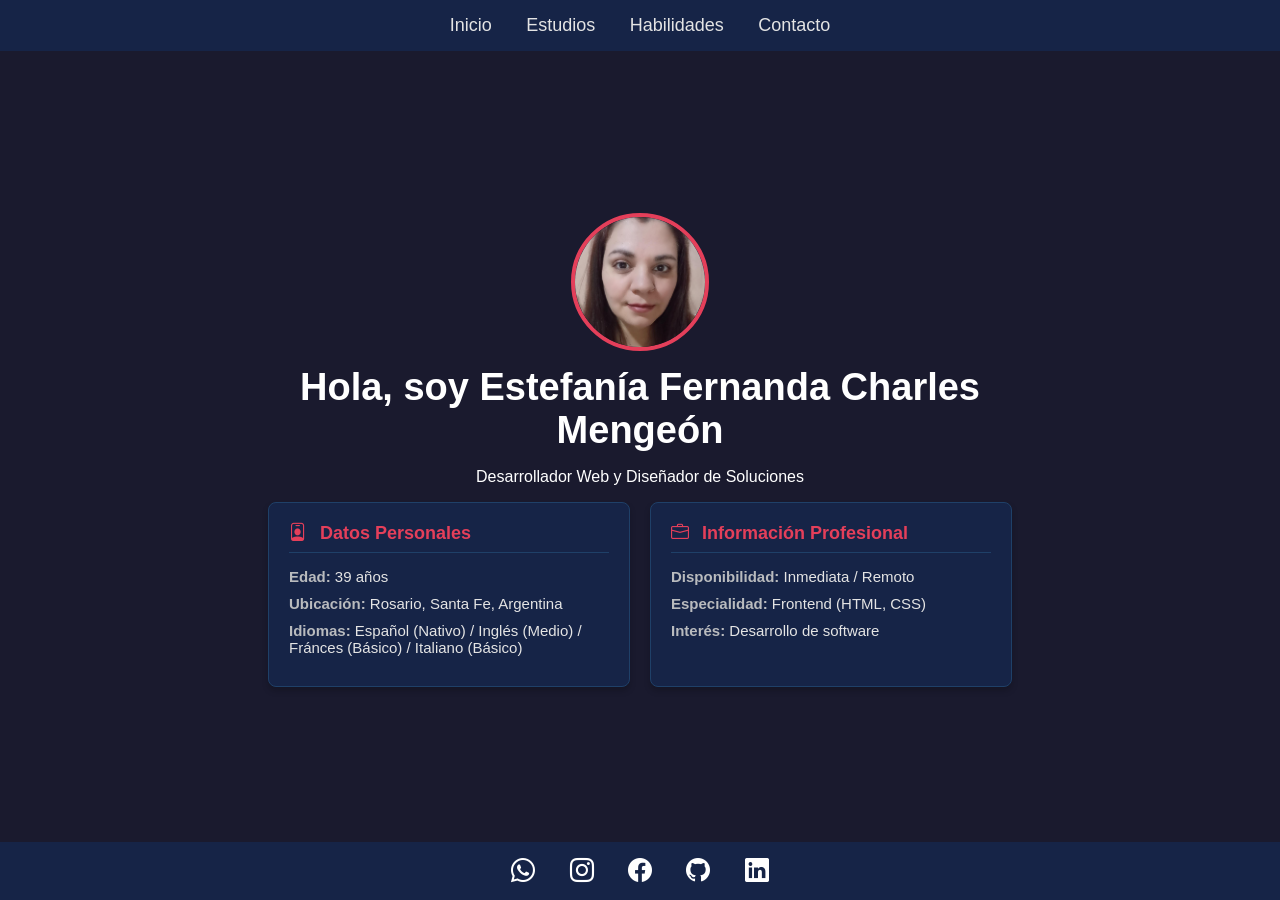
<file: index.html>
<!DOCTYPE html>
<html lang="es">
<head>
    <meta charset="UTF-8">
    <meta name="viewport" content="width=device-width, initial-scale=1.0">
    <title>Mi Portfolio Profesional</title>
    <link rel="stylesheet" href="https://cdn.jsdelivr.net/npm/bootstrap-icons@1.11.3/font/bootstrap-icons.min.css">
    <link rel="shortcut icon" href="../trabajo-practico/imagenes/icono/fefisfe.png">
    <link rel="stylesheet" href="style.css">
</head>
<body>

    <nav class="navbar">
        <a href="index.html" class="#!">Inicio</a>
        <a href="./pages/estudios.html">Estudios</a>
        <a href="./pages/habilidades.html">Habilidades</a>
        <a href="./pages/contacto.html">Contacto</a>
    </nav>

    <header class="hero">
        <!-- Contenedor -->
        <div class="foto-perfil-contenedor">
            <img src="./imagenes/foto-portfolio.jpeg" alt="foto de Portfolio" class="foto-perfil">
        </div>
        <h1>Hola, soy Estefanía Fernanda Charles Mengeón</h1>
        <p>Desarrollador Web y Diseñador de Soluciones</p>

        <!-- contenedor de datos personales -->
        <div class="contenedor-info">
            <div class="recuadro-datos">
                <h3><i class="bi bi-person-badge"></i> Datos Personales</h3>
                <p><strong>Edad:</strong> 39 años</p>
                <p><strong>Ubicación:</strong> Rosario, Santa Fe, Argentina</p>
                <p><strong>Idiomas:</strong> Español (Nativo) / Inglés (Medio) / Fránces (Básico) / Italiano (Básico)</p>
            </div>
            
            <div class="recuadro-datos">
                <h3><i class="bi bi-briefcase"></i> Información Profesional</h3>
                <p><strong>Disponibilidad:</strong> Inmediata / Remoto</p>
                <p><strong>Especialidad:</strong> Frontend (HTML, CSS)</p>
                <p><strong>Interés:</strong> Desarrollo de software</p>
            </div>
        </div>
    </header>

    <!-- footer -->
    
    <footer class="redes-sociales">
        <a href=https://wa.me/543412425832?text=Hola/ target="_blank" class="icono-red whatsapp"><i class="bi bi-whatsapp"></i></a>
        <a href="https://www.instagram.com/fefitasfe/" target="_blank" class="icono-red instagram"><i class="bi bi-instagram"></i></a>
        <a href="https://www.facebook.com/fefis.fe/" target="_blank" class="icono-red facebook"><i class="bi bi-facebook"></i></a>
        <a href="https://github.com/fefisfe" target="_blank" class="icono-red github"><i class="bi bi-github"></i></a>
        <a href="https://www.linkedin.com/in/estefan%C3%ADa-charles-menge%C3%B3n-/ target="_blank" class="icono-red linkedin"><i class="bi bi-linkedin"></i></a>
    </footer>


</body>
</html>
</file>
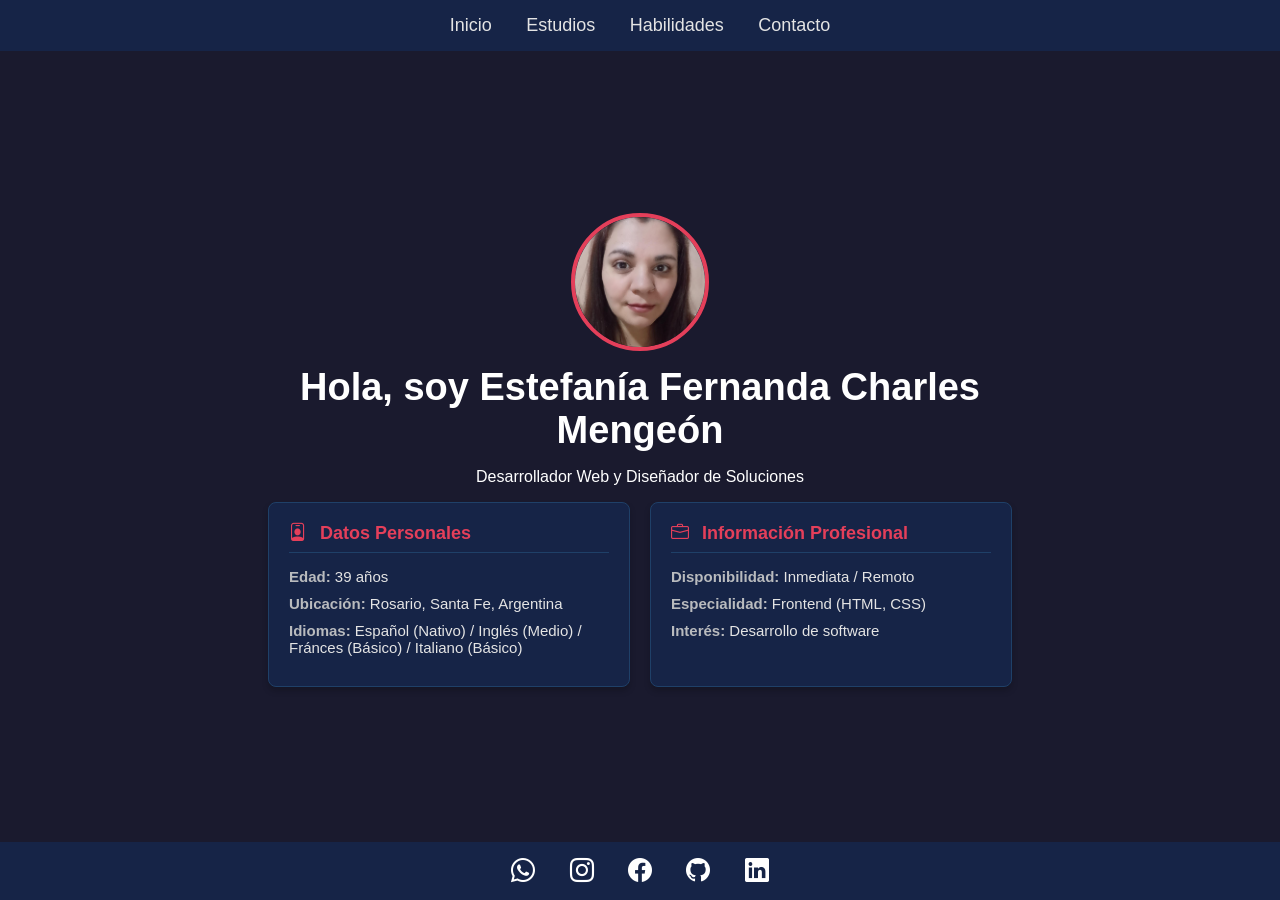
<file: trabajo-practico/index.html>
<!DOCTYPE html>
<html lang="es">
<head>
    <meta charset="UTF-8">
    <meta name="viewport" content="width=device-width, initial-scale=1.0">
    <title>Mi Portfolio Profesional</title>
    <link rel="stylesheet" href="https://cdn.jsdelivr.net/npm/bootstrap-icons@1.11.3/font/bootstrap-icons.min.css">
    <link rel="shortcut icon" href="../trabajo-practico/imagenes/icono/fefisfe.png">
    <link rel="stylesheet" href="style.css">
</head>
<body>

    <nav class="navbar">
        <a href="index.html" class="#!">Inicio</a>
        <a href="./pages/estudios.html">Estudios</a>
        <a href="./pages/habilidades.html">Habilidades</a>
        <a href="./pages/contacto.html">Contacto</a>
    </nav>

    <header class="hero">
        <!-- Contenedor -->
        <div class="foto-perfil-contenedor">
            <img src="../trabajo-practico/imagenes/foto-portfolio.jpeg" alt="foto de Portfolio" class="foto-perfil">
        </div>
        <h1>Hola, soy Estefanía Fernanda Charles Mengeón</h1>
        <p>Desarrollador Web y Diseñador de Soluciones</p>

        <!-- contenedor de datos personales -->
        <div class="contenedor-info">
            <div class="recuadro-datos">
                <h3><i class="bi bi-person-badge"></i> Datos Personales</h3>
                <p><strong>Edad:</strong> 39 años</p>
                <p><strong>Ubicación:</strong> Rosario, Santa Fe, Argentina</p>
                <p><strong>Idiomas:</strong> Español (Nativo) / Inglés (Medio) / Fránces (Básico) / Italiano (Básico)</p>
            </div>
            
            <div class="recuadro-datos">
                <h3><i class="bi bi-briefcase"></i> Información Profesional</h3>
                <p><strong>Disponibilidad:</strong> Inmediata / Remoto</p>
                <p><strong>Especialidad:</strong> Frontend (HTML, CSS)</p>
                <p><strong>Interés:</strong> Desarrollo de software</p>
            </div>
        </div>
    </header>

    <!-- footer -->
    
    <footer class="redes-sociales">
        <a href=https://wa.me/543412425832?text=Hola/ target="_blank" class="icono-red whatsapp"><i class="bi bi-whatsapp"></i></a>
        <a href="https://www.instagram.com/fefitasfe/" target="_blank" class="icono-red instagram"><i class="bi bi-instagram"></i></a>
        <a href="https://www.facebook.com/fefis.fe/" target="_blank" class="icono-red facebook"><i class="bi bi-facebook"></i></a>
        <a href="https://github.com/fefisfe" target="_blank" class="icono-red github"><i class="bi bi-github"></i></a>
        <a href="https://www.linkedin.com/in/estefan%C3%ADa-charles-menge%C3%B3n-/ target="_blank" class="icono-red linkedin"><i class="bi bi-linkedin"></i></a>
    </footer>


</body>
</html>
</file>
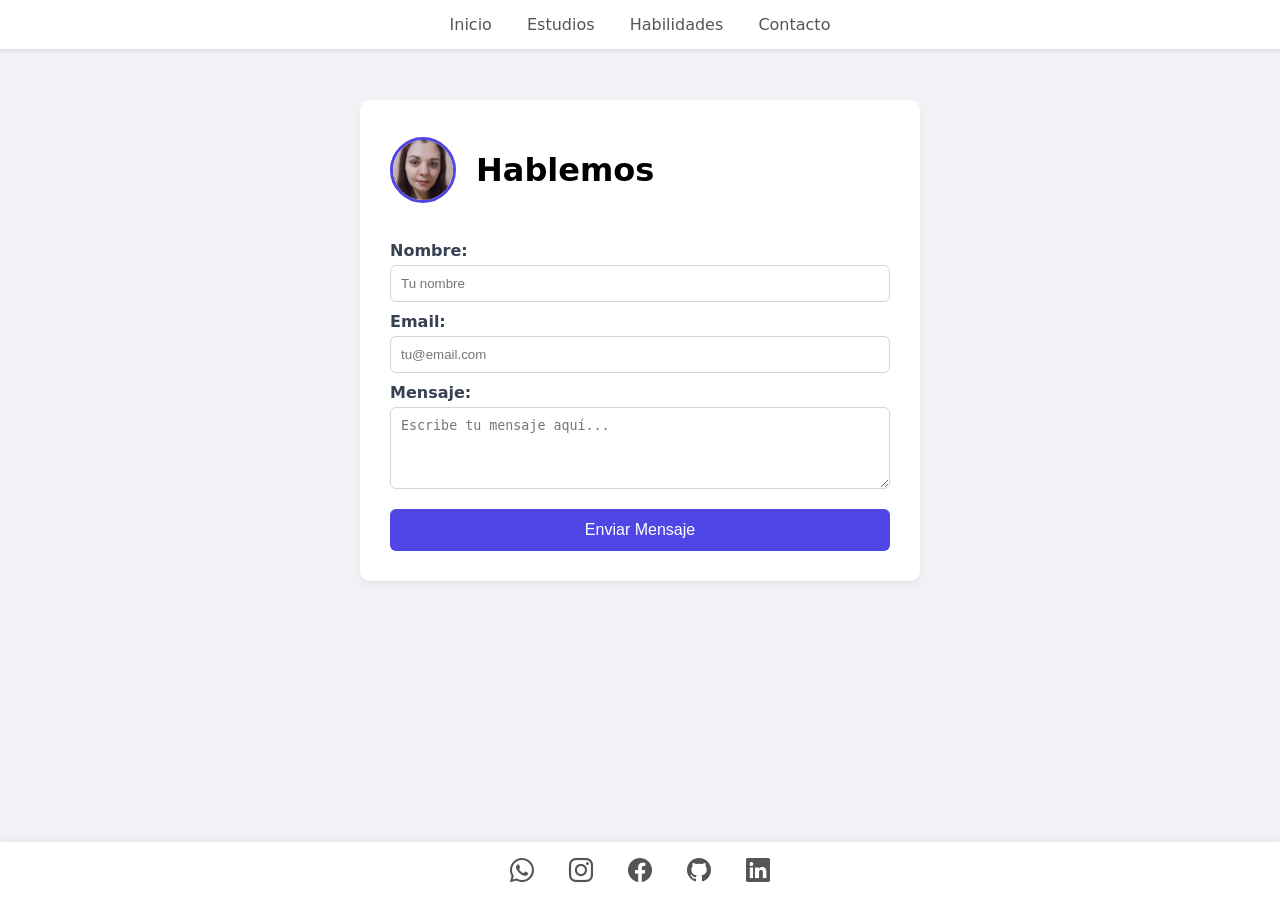
<file: pages/contacto.html>
<!DOCTYPE html>
<html lang="es">
<head>
    <meta charset="UTF-8">
    <meta name="viewport" content="width=device-width, initial-scale=1.0">
    <title>Contacto</title>
    <link rel="stylesheet" href="https://cdn.jsdelivr.net/npm/bootstrap-icons@1.11.3/font/bootstrap-icons.min.css">
    <link rel="stylesheet" href="../css/style-contacto.css">
</head>
<body>

    <nav class="navbar">
        <a href="../index.html">Inicio</a>
        <a href="./estudios.html">Estudios</a>
        <a href="./habilidades.html">Habilidades</a>
        <a href="./habilidades.html" class="#!">Contacto</a>
    </nav>

    <main class="form-contenedor">
        <!-- Encabezado  -->
        <div class="encabezado-perfil">
            <img src="../imagenes/foto-portfolio.jpeg" alt="Foto" class="foto-miniatura">
            <h1>Hablemos</h1>
        </div>
        <form>
            <label>Nombre:</label>
            <input type="text" placeholder="Tu nombre" required>

            <label>Email:</label>
            <input type="email" placeholder="tu@email.com" required>

            <label>Mensaje:</label>
            <textarea rows="4" placeholder="Escribe tu mensaje aquí..." required></textarea>

            <button type="submit">Enviar Mensaje</button>
        </form>
    </main>

        <!-- footer -->
    <footer class="redes-sociales">
        <a href=https://wa.me/543412425832?text=Hola/ target="_blank" class="icono-red whatsapp"><i class="bi bi-whatsapp"></i></a>
        <a href="https://www.instagram.com/fefitasfe/" target="_blank" class="icono-red instagram"><i class="bi bi-instagram"></i></a>
        <a href="https://www.facebook.com/fefis.fe/" target="_blank" class="icono-red facebook"><i class="bi bi-facebook"></i></a>
        <a href="https://github.com/fefisfe" target="_blank" class="icono-red github"><i class="bi bi-github"></i></a>
        <a href="https://www.linkedin.com/in/estefan%C3%ADa-charles-menge%C3%B3n-/ target="_blank" class="icono-red linkedin"><i class="bi bi-linkedin"></i></a>
    </footer>



</body>
</html>
</file>
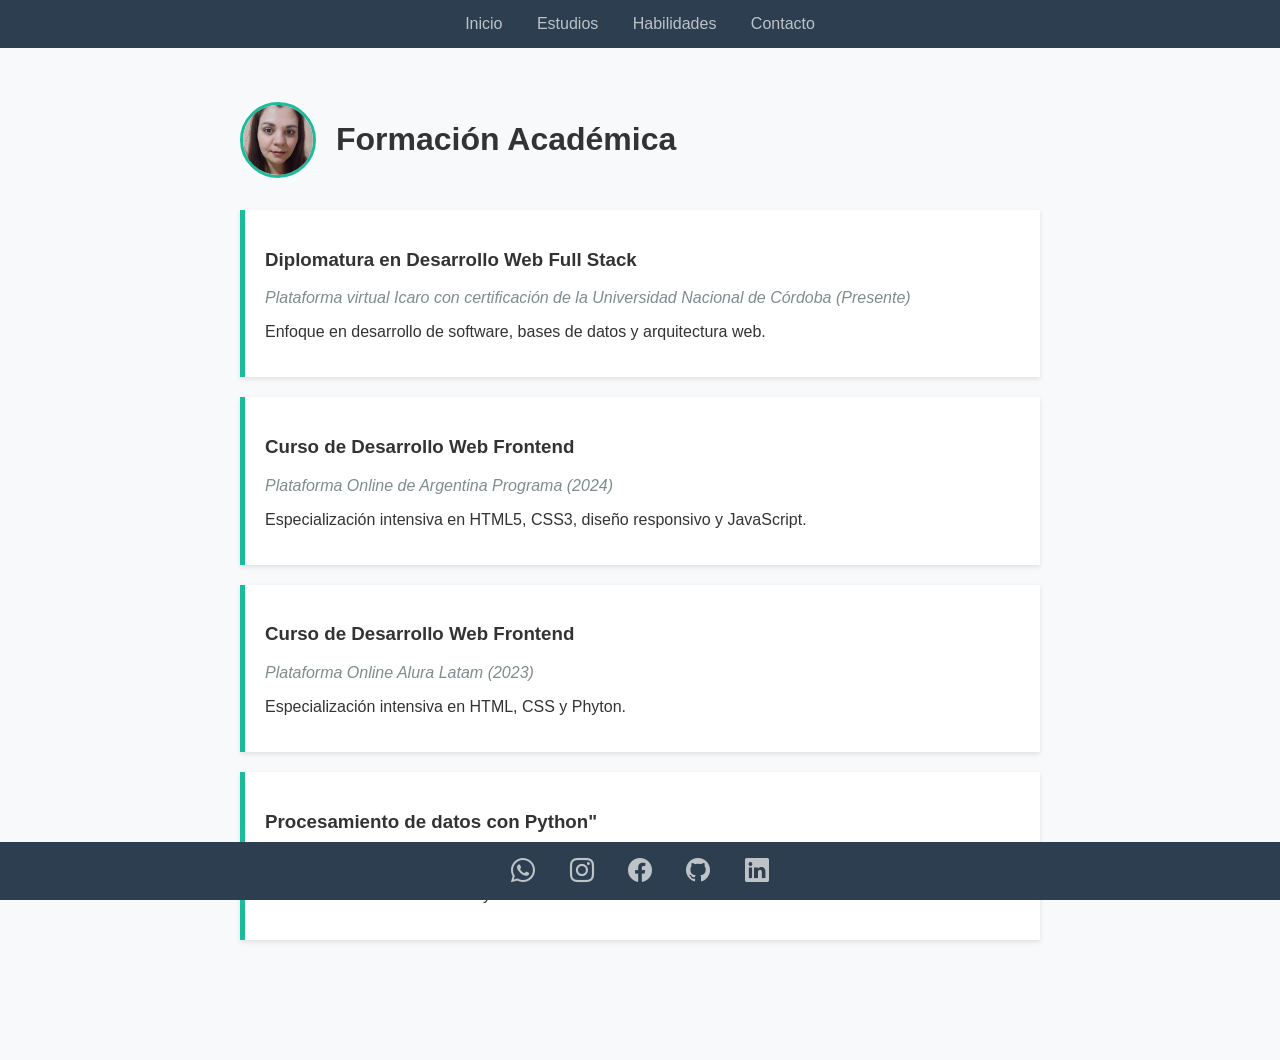
<file: pages/estudios.html>
<!DOCTYPE html>
<html lang="es">
<head>
    <meta charset="UTF-8">
    <meta name="viewport" content="width=device-width, initial-scale=1.0">
    <title>Mis Estudios</title>
    <link rel="stylesheet" href="https://cdn.jsdelivr.net/npm/bootstrap-icons@1.11.3/font/bootstrap-icons.min.css">
    <link rel="stylesheet" href="../css/style-estudios.css">
</head>
<body>

    <nav class="navbar">
        <a href="../index.html">Inicio</a>
        <a href="./estudios.html" class="#!">Estudios</a>
        <a href="./habilidades.html">Habilidades</a>
        <a href="./contacto.html">Contacto</a>
    </nav>

    <main class="contenedor">
        <!-- Encabezado  -->
        <div class="encabezado-perfil">
            <img src="../imagenes/foto-portfolio.jpeg" alt="Foto" class="foto-miniatura">
            <h1>Formación Académica</h1>
        </div>
        
        <div class="tarjeta">
            <h3>Diplomatura en Desarrollo Web Full Stack </h3>
            <p class="institucion">Plataforma virtual Icaro con certificación de la Universidad Nacional de Córdoba (Presente)</p>
            <p>Enfoque en desarrollo de software, bases de datos y arquitectura web.</p>
        </div>

        <div class="tarjeta">
            <h3>Curso de Desarrollo Web Frontend</h3>
            <p class="institucion">Plataforma Online de Argentina Programa (2024)</p>
            <p>Especialización intensiva en HTML5, CSS3, diseño responsivo y JavaScript.</p>
        </div>

        <div class="tarjeta">
            <h3>Curso de Desarrollo Web Frontend</h3>
            <p class="institucion">Plataforma Online Alura Latam (2023)</p>
            <p>Especialización intensiva en HTML, CSS y Phyton.</p>
        </div>

        <div class="tarjeta">
            <h3>Procesamiento de datos con Python" </h3>
            <p class="institucion"> Plataforma Online Ticmas Academy (2023)</p>
            <p>Procesamiento de datos con Python.</p>
        </div>
    </main>

    <!--footer -->
    <footer class="redes-sociales">
        <a href=https://wa.me/543412425832?text=Hola/ target="_blank" class="icono-red whatsapp"><i class="bi bi-whatsapp"></i></a>
        <a href="https://www.instagram.com/fefitasfe/" target="_blank" class="icono-red instagram"><i class="bi bi-instagram"></i></a>
        <a href="https://www.facebook.com/fefis.fe/" target="_blank" class="icono-red facebook"><i class="bi bi-facebook"></i></a>
        <a href="https://github.com/fefisfe" target="_blank" class="icono-red github"><i class="bi bi-github"></i></a>
        <a href="https://www.linkedin.com/in/estefan%C3%ADa-charles-menge%C3%B3n-/ target="_blank" class="icono-red linkedin"><i class="bi bi-linkedin"></i></a>
    </footer>

</body>
</html>
</file>
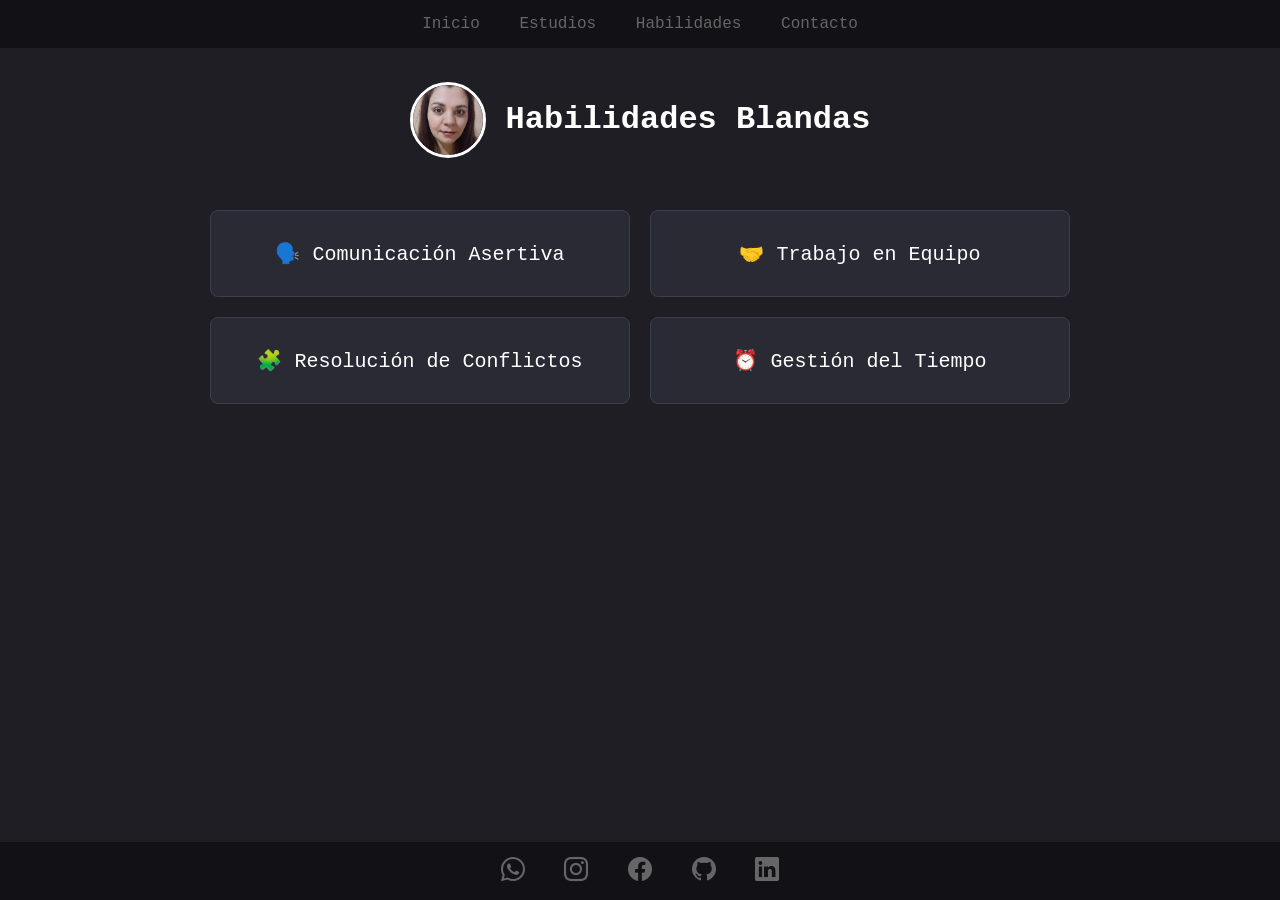
<file: pages/habilidades.html>
<!DOCTYPE html>
<html lang="es">
<head>
    <meta charset="UTF-8">
    <meta name="viewport" content="width=device-width, initial-scale=1.0">
    <title>Mis Habilidades</title>
    <link rel="stylesheet" href="https://cdn.jsdelivr.net/npm/bootstrap-icons@1.11.3/font/bootstrap-icons.min.css">
    <link rel="stylesheet" href="../css/style-habilidades.css">
</head>
<body>

    <nav class="navbar">
        <a href="../index.html">Inicio</a>
        <a href="../pages/estudios.html">Estudios</a>
        <a href="../pages/habilidades.html" class="#!">Habilidades</a>
        <a href="../pages/contacto.html">Contacto</a>
    </nav>

    <main class="contenedor">
        <!-- Encabezado  -->
        <div class="encabezado-perfil">
            <img src="../imagenes/foto-portfolio.jpeg" alt="Foto" class="foto-miniatura">
            <h1>Habilidades Blandas</h1>
        </div>
        
        <div class="grid-habilidades">
            <div class="skill-box">🗣️ Comunicación Asertiva</div>
            <div class="skill-box">🤝 Trabajo en Equipo</div>
            <div class="skill-box">🧩 Resolución de Conflictos</div>
            <div class="skill-box">⏰ Gestión del Tiempo</div>
        </div>
    </main>

        <!-- footer -->
    <footer class="redes-sociales">
        <a href=https://wa.me/543412425832?text=Hola/ target="_blank" class="icono-red whatsapp"><i class="bi bi-whatsapp"></i></a>
        <a href="https://www.instagram.com/fefitasfe/" target="_blank" class="icono-red instagram"><i class="bi bi-instagram"></i></a>
        <a href="https://www.facebook.com/fefis.fe/" target="_blank" class="icono-red facebook"><i class="bi bi-facebook"></i></a>
        <a href="https://github.com/fefisfe" target="_blank" class="icono-red github"><i class="bi bi-github"></i></a>
        <a href="https://www.linkedin.com/in/estefan%C3%ADa-charles-menge%C3%B3n-/ target="_blank" class="icono-red linkedin"><i class="bi bi-linkedin"></i></a>
    </footer>

</body>
</html>
</file>
<file: style.css>
body {
    font-family: 'Segoe UI', Tahoma, Geneva, Verdana, sans-serif;
    margin: 0;
    background-color: #1a1a2e;
    color: #fff;
    display: flex;
    flex-direction: column;
    align-items: center;
    justify-content: center;
    min-height: 100vh;
    padding-top: 80px;
    padding-bottom: 80px;
    box-sizing: border-box;
}

.navbar {
    position: fixed;
    top: 0;
    width: 100%;
    background-color: #162447;
    padding: 15px 0;
    text-align: center;
    z-index: 1000;
}

.navbar a {
    color: #e4e4e4;
    text-decoration: none;
    margin: 0 15px;
    font-size: 18px;
}

.navbar a.active, .navbar a:hover {
    color: #e43f5a;
    font-weight: bold;
}

.hero {
    text-align: center;
    max-width: 800px;
    width: 100%;
    padding: 0 20px;
    box-sizing: border-box;
}

.foto-perfil-contenedor {
    width: 130px;
    height: 130px;
    margin: 0 auto 15px auto;
    border-radius: 50%;
    overflow: hidden;
    border: 4px solid #e43f5a;
}

.foto-perfil {
    width: 100%;
    height: 100%;
    object-fit: cover;
}

.hero h1 {
    font-size: 38px;
    margin: 0 0 5px 0;
}

.subtitulo {
    font-size: 18px;
    color: #b9bbbe;
    margin: 0 0 25px 0;
}

/* Estilos de la nueva sección de recuadros */
.contenedor-info {
    display: flex;
    gap: 20px;
    justify-content: center;
    margin-top: 10px;
}

.recuadro-datos {
    background-color: #162447;
    border: 1px solid #1f4068;
    border-radius: 8px;
    padding: 20px;
    flex: 1;
    max-width: 320px;
    text-align: left;
    box-shadow: 0 4px 6px rgba(0,0,0,0.2);
}

.recuadro-datos h3 {
    color: #e43f5a;
    margin-top: 0;
    margin-bottom: 15px;
    font-size: 18px;
    border-bottom: 1px solid #1f4068;
    padding-bottom: 8px;
}

.recuadro-datos h3 i {
    margin-right: 8px;
}

.recuadro-datos p {
    margin: 10px 0;
    font-size: 15px;
    color: #e4e4e4;
}

.recuadro-datos strong {
    color: #b9bbbe;
}

/* Redes sociales */
.redes-sociales {
    position: fixed;
    bottom: 0;
    width: 100%;
    background-color: #162447;
    padding: 15px 0;
    text-align: center;
}

.icono-red {
    color: #fff;
    font-size: 24px;
    margin: 0 15px;
    text-decoration: none;
    transition: transform 0.2s, color 0.2s;
    display: inline-block;
}

.icono-red:hover {
    transform: scale(1.2);
}

.whatsapp:hover { color: #25D366; }
.instagram:hover { color: #E1306C; }
.facebook:hover { color: #1877F2; }
.github:hover { color: #ffff; }
.linkedin:hover { color: #0077B5; }
</file>
<file: trabajo-practico/style.css>
body {
    font-family: 'Segoe UI', Tahoma, Geneva, Verdana, sans-serif;
    margin: 0;
    background-color: #1a1a2e;
    color: #fff;
    display: flex;
    flex-direction: column;
    align-items: center;
    justify-content: center;
    min-height: 100vh;
    padding-top: 80px;
    padding-bottom: 80px;
    box-sizing: border-box;
}

.navbar {
    position: fixed;
    top: 0;
    width: 100%;
    background-color: #162447;
    padding: 15px 0;
    text-align: center;
    z-index: 1000;
}

.navbar a {
    color: #e4e4e4;
    text-decoration: none;
    margin: 0 15px;
    font-size: 18px;
}

.navbar a.active, .navbar a:hover {
    color: #e43f5a;
    font-weight: bold;
}

.hero {
    text-align: center;
    max-width: 800px;
    width: 100%;
    padding: 0 20px;
    box-sizing: border-box;
}

.foto-perfil-contenedor {
    width: 130px;
    height: 130px;
    margin: 0 auto 15px auto;
    border-radius: 50%;
    overflow: hidden;
    border: 4px solid #e43f5a;
}

.foto-perfil {
    width: 100%;
    height: 100%;
    object-fit: cover;
}

.hero h1 {
    font-size: 38px;
    margin: 0 0 5px 0;
}

.subtitulo {
    font-size: 18px;
    color: #b9bbbe;
    margin: 0 0 25px 0;
}

/* Estilos de la nueva sección de recuadros */
.contenedor-info {
    display: flex;
    gap: 20px;
    justify-content: center;
    margin-top: 10px;
}

.recuadro-datos {
    background-color: #162447;
    border: 1px solid #1f4068;
    border-radius: 8px;
    padding: 20px;
    flex: 1;
    max-width: 320px;
    text-align: left;
    box-shadow: 0 4px 6px rgba(0,0,0,0.2);
}

.recuadro-datos h3 {
    color: #e43f5a;
    margin-top: 0;
    margin-bottom: 15px;
    font-size: 18px;
    border-bottom: 1px solid #1f4068;
    padding-bottom: 8px;
}

.recuadro-datos h3 i {
    margin-right: 8px;
}

.recuadro-datos p {
    margin: 10px 0;
    font-size: 15px;
    color: #e4e4e4;
}

.recuadro-datos strong {
    color: #b9bbbe;
}

/* Redes sociales */
.redes-sociales {
    position: fixed;
    bottom: 0;
    width: 100%;
    background-color: #162447;
    padding: 15px 0;
    text-align: center;
}

.icono-red {
    color: #fff;
    font-size: 24px;
    margin: 0 15px;
    text-decoration: none;
    transition: transform 0.2s, color 0.2s;
    display: inline-block;
}

.icono-red:hover {
    transform: scale(1.2);
}

.whatsapp:hover { color: #25D366; }
.instagram:hover { color: #E1306C; }
.facebook:hover { color: #1877F2; }
.github:hover { color: #ffff; }
.linkedin:hover { color: #0077B5; }
</file>
<file: css/style-contacto.css>
body {
    font-family: system-ui, sans-serif;
    margin: 0;
    background-color: #f0f2f5;
    padding-top: 80px;
    padding-bottom: 80px;
}

.navbar {
    position: fixed;
    top: 0;
    width: 100%;
    background-color: #fff;
    box-shadow: 0 2px 4px rgba(0,0,0,0.1);
    padding: 15px 0;
    text-align: center;
    z-index: 1000;
}

.navbar a {
    color: #555;
    text-decoration: none;
    margin: 0 15px;
}

.navbar a.active, .navbar a:hover {
    color: #4f46e5;
    font-weight: bold;
}

.form-contenedor {
    max-width: 500px;
    margin: 20px auto;
    background: white;
    padding: 30px;
    border-radius: 10px;
    box-shadow: 0 4px 6px rgba(0,0,0,0.05);
}

.encabezado-perfil {
    display: flex;
    align-items: center;
    gap: 20px;
    margin-bottom: 20px;
}

.foto-miniatura {
    width: 60px;
    height: 60px;
    border-radius: 50%;
    object-fit: cover;
    border: 3px solid #4f46e5;
}

form {
    display: flex;
    flex-direction: column;
}

label {
    margin-top: 10px;
    font-weight: bold;
    color: #374151;
}

input, textarea {
    padding: 10px;
    margin-top: 5px;
    border: 1px solid #d1d5db;
    border-radius: 6px;
}

button {
    margin-top: 20px;
    background-color: #4f46e5;
    color: white;
    border: none;
    padding: 12px;
    border-radius: 6px;
    cursor: pointer;
    font-size: 16px;
}

button:hover {
    background-color: #4338ca;
}

/* Redes sociales */
.redes-sociales {
    position: fixed;
    bottom: 0;
    width: 100%;
    background-color: #fff;
    box-shadow: 0 -2px 4px rgba(0,0,0,0.05);
    padding: 15px 0;
    text-align: center;
}

.icono-red {
    color: #555;
    font-size: 24px;
    margin: 0 15px;
    text-decoration: none;
    transition: transform 0.2s, color 0.2s;
    display: inline-block;
}

.icono-red:hover {
    transform: scale(1.2);
}

.whatsapp:hover { color: #25D366; }
.instagram:hover { color: #E1306C; }
.facebook:hover { color: #1877F2; }
.github:hover { color: #24292e; }
.linkedin:hover { color: #0077B5; }
</file>
<file: css/style-estudios.css>
body {
    font-family: Arial, sans-serif;
    margin: 0;
    background-color: #f7f9fa;
    color: #333;
    padding-top: 80px;
    padding-bottom: 80px;
}

.navbar {
    position: fixed;
    top: 0;
    width: 100%;
    background-color: #2c3e50;
    padding: 15px 0;
    text-align: center;
    z-index: 1000;
}

.navbar a {
    color: #bdc3c7;
    text-decoration: none;
    margin: 0 15px;
}

.navbar a.active, .navbar a:hover {
    color: #1abc9c;
}

.contenedor {
    max-width: 800px;
    margin: 0 auto;
    padding: 20px;
}

.encabezado-perfil {
    display: flex;
    align-items: center;
    gap: 20px;
    margin-bottom: 30px;
}

.foto-miniatura {
    width: 70px;
    height: 70px;
    border-radius: 50%;
    object-fit: cover;
    border: 3px solid #1abc9c;
}

.tarjeta {
    background: white;
    padding: 20px;
    margin-bottom: 20px;
    border-left: 5px solid #1abc9c;
    box-shadow: 0 2px 5px rgba(0,0,0,0.1);
}

.institucion {
    color: #7f8c8d;
    font-style: italic;
}

/* Redes sociales */
.redes-sociales {
    position: fixed;
    bottom: 0;
    width: 100%;
    background-color: #2c3e50;
    padding: 15px 0;
    text-align: center;
}

.icono-red {
    color: #bdc3c7;
    font-size: 24px;
    margin: 0 15px;
    text-decoration: none;
    transition: transform 0.2s, color 0.2s;
    display: inline-block;
}

.icono-red:hover {
    transform: scale(1.2);
}

.whatsapp:hover { color: #25D366; }
.instagram:hover { color: #E1306C; }
.facebook:hover { color: #1877F2; }
.github:hover { color: #333; }
.linkedin:hover { color: #0077B5; }
</file>
<file: css/style-habilidades.css>
body {
    font-family: 'Courier New', Courier, monospace;
    margin: 0;
    background-color: #1e1e24;
    color: #fff;
    padding-top: 80px;
    padding-bottom: 80px;
}

.navbar {
    position: fixed;
    top: 0;
    width: 100%;
    background-color: #111116;
    padding: 15px 0;
    text-align: center;
    z-index: 1000;
}

.navbar a {
    color: #666;
    text-decoration: none;
    margin: 0 15px;
}

.navbar a.active, .navbar a:hover {
    color: #fff;
}

.contenedor {
    max-width: 900px;
    margin: 0 auto;
}

.encabezado-perfil {
    display: flex;
    align-items: center;
    justify-content: center;
    gap: 20px;
    margin-bottom: 30px;
}

.foto-miniatura {
    width: 70px;
    height: 70px;
    border-radius: 50%;
    object-fit: cover;
    border: 3px solid #fff;
}

.grid-habilidades {
    display: grid;
    grid-template-columns: repeat(2, 1fr);
    gap: 20px;
    padding: 20px;
}

.skill-box {
    background-color: #2a2a35;
    padding: 30px;
    font-size: 20px;
    border-radius: 8px;
    border: 1px solid #3e3e50;
    text-align: center;
}

/* Redes sociales */
.redes-sociales {
    position: fixed;
    bottom: 0;
    width: 100%;
    background-color: #111116;
    padding: 15px 0;
    text-align: center;
}

.icono-red {
    color: #666;
    font-size: 24px;
    margin: 0 15px;
    text-decoration: none;
    transition: transform 0.2s, color 0.2s;
    display: inline-block;
}

.icono-red:hover {
    transform: scale(1.2);
    color: #fff;
}
</file>
